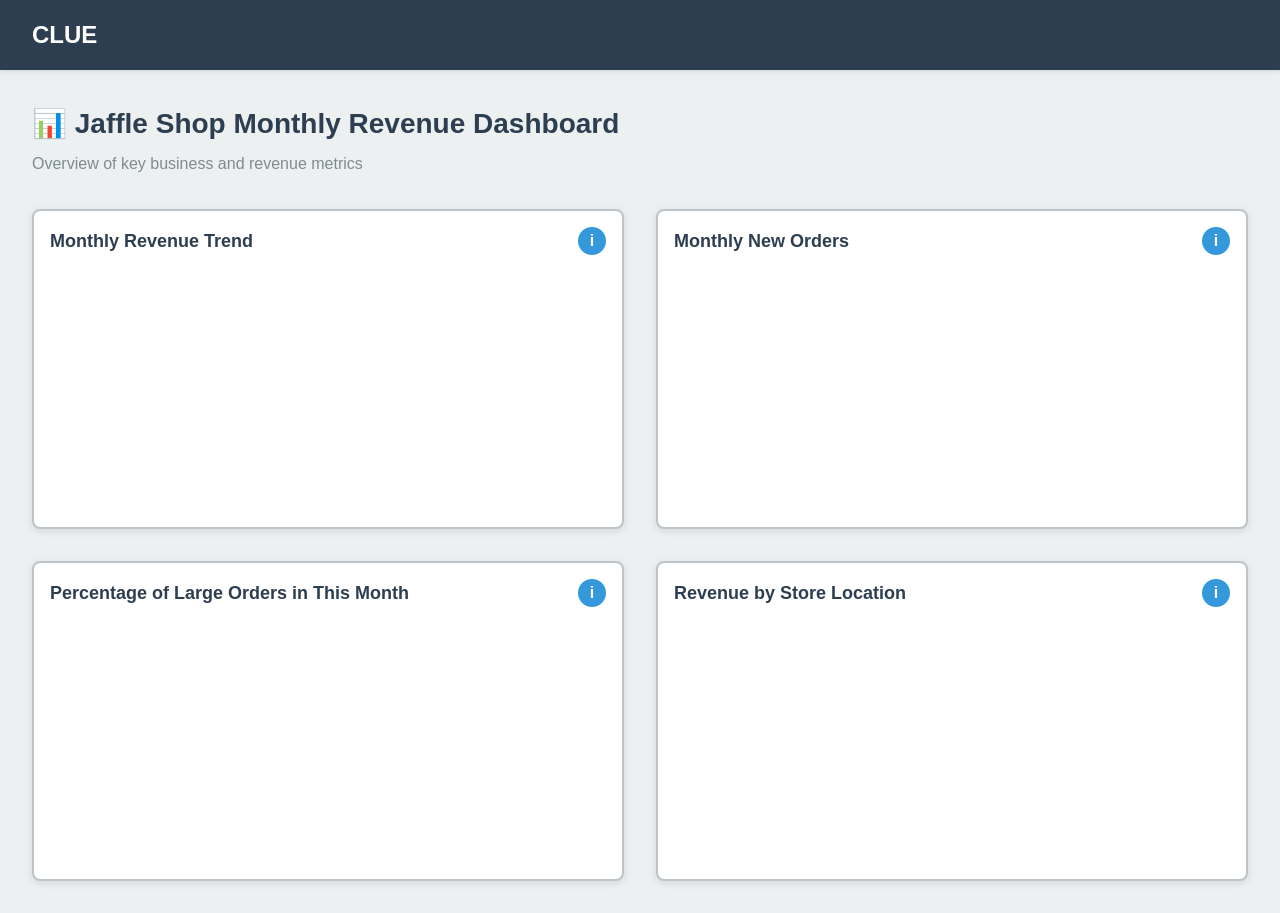
<file: app/index.html>
<!DOCTYPE html>
<html lang="en">
<head>
    <meta charset="UTF-8">
    <meta name="viewport" content="width=device-width, initial-scale=1.0">
    <title>Analytics Dashboard</title>
    <link rel="stylesheet" href="styles/main.css">
    <link rel="stylesheet" href="styles/dashboard.css">
    <link rel="stylesheet" href="styles/modal.css">
</head>
<body>
    <!-- Header -->
    <header class="header">
        <h1>CLUE</h1>
    </header>

    <!-- Main Dashboard Content -->
    <main class="dashboard">
        <!-- Dashboard Title Section -->
        <div class="dashboard-title">
            <h2>📊 Jaffle Shop Monthly Revenue Dashboard</h2>
            <p class="dashboard-subtitle">
                Overview of key business and revenue metrics
            </p>
        </div>

        <div class="dashboard-container">

            <!-- Chart 1: Revenue Trend -->
            <div class="chart-card">
                <div class="chart-header">
                    <h2>Monthly Revenue Trend</h2>
                    <button class="info-icon" data-metric="total_revenue" aria-label="View metric details">
                        <span>i</span>
                    </button>
                </div>
                <div id="chart-revenue" class="chart-content"></div>
            </div>

            <!-- Chart 2: Monthly New Orders -->
            <div class="chart-card">
                <div class="chart-header">
                    <h2>Monthly New Orders</h2>
                    <button class="info-icon" data-metric="new-orders" aria-label="View metric details">
                        <span>i</span>
                    </button>
                </div>
                <div id="chart-new-orders" class="chart-content"></div>
            </div>

            <!-- Chart 3: Pct of large orders -->
            <div class="chart-card">
                <div class="chart-header">
                    <h2>Percentage of Large Orders in This Month</h2>
                    <button class="info-icon" data-metric="large-order-pct" aria-label="View metric details">
                        <span>i</span>
                    </button>
                </div>
                <div id="chart-large-number" class="chart-content"></div>
            </div>

            <!-- Chart 4:Revenue by Store Location -->
            <div class="chart-card">
                <div class="chart-header">
                    <h2>Revenue by Store Location</h2>
                    <button class="info-icon" data-metric="store-revenue" aria-label="View metric details">
                        <span>i</span>
                    </button>
                </div>
                <div id="chart-store-revenue" class="chart-content"></div>
            </div>
        </div>
    </main>

    <!-- Modal for Transformation Details -->
    <div id="transformation-modal" class="modal hidden">
        <div class="modal-content">
            <div class="modal-header">
                <h2 id="modal-title">Metric Transformation</h2>
                <button class="close-button" aria-label="Close modal">&times;</button>
            </div>

            <!-- Transformation Summary Section -->
            <section class="summary-section">
                <h3>📄 Transformation Summary</h3>
                <div id="summary-content" class="summary-content">
                    <!-- AI-generated summary will be inserted here -->
                </div>
            </section>

            <!-- DAG Visualization Section -->
            <section class="dag-section">
                <h3>🔗 Transformation Lineage</h3>
                <div id="dag-container" class="dag-container">
                    <!-- D3.js DAG will be rendered here -->
                </div>
            </section>
        </div>
    </div>

    <!-- D3.js Library -->
    <script src="https://d3js.org/d3.v7.min.js"></script>

    <!-- Application Scripts -->
    <script type="module" src="js/main.js"></script>
</body>
</html>
</file>
<file: app/styles/main.css>
/* Global Styles */
* {
    margin: 0;
    padding: 0;
    box-sizing: border-box;
}

body {
    font-family: -apple-system, BlinkMacSystemFont, 'Segoe UI', Arial, sans-serif;
    background-color: #ecf0f1;
    color: #2c3e50;
    line-height: 1.6;
}

/* Header */
.header {
    background-color: #2c3e50;
    padding: 1rem 2rem;
    box-shadow: 0 2px 4px rgba(0, 0, 0, 0.1);
}

.header h1 {
    color: white;
    font-size: 1.5rem;
    font-weight: bold;
}

/* Utility Classes */
.hidden {
    display: none !important;
}

/* Button Styles */
button {
    cursor: pointer;
    border: none;
    background: none;
    font-family: inherit;
}

button:focus {
    outline: 2px solid #3498db;
    outline-offset: 2px;
}

/* Chart Content */
.chart-content {
    width: 100%;
    height: 100%;
}

/* D3 Tooltips */
.tooltip {
    position: absolute;
    padding: 8px 12px;
    background-color: rgba(0, 0, 0, 0.8);
    color: white;
    border-radius: 4px;
    font-size: 12px;
    pointer-events: none;
    opacity: 0;
    transition: opacity 0.2s;
}

.tooltip.visible {
    opacity: 1;
}
</file>
<file: app/styles/dashboard.css>
.dashboard {
    padding: 0 2rem 2rem;   /* same horizontal padding as header (2rem) */
}

.dashboard-title,
.dashboard-container {
    max-width: 1400px;      /* shared content width */
    margin: 0 auto;         /* center both blocks */
}

/* Dashboard Title Section */
.dashboard-title {
    width: 100%;
    max-width: 1400px;
    padding-top: 2rem;
}

.dashboard-title h2 {
    font-size: 1.75rem;
    font-weight: 700;
    color: #2c3e50;
    margin-bottom: 0.25rem;
}

.dashboard-subtitle {
    font-size: 1rem;
    color: #7f8c8d;
}

/* Dashboard Layout */
.dashboard-container {
    display: grid;
    grid-template-columns: repeat(2, 1fr);
    gap: 2rem;
    padding-top: 2rem;
    max-width: 1400px;
}

/* Chart Cards */
.chart-card {
    background-color: white;
    border-radius: 8px;
    border: 2px solid #bdc3c7;
    box-shadow: 0 2px 8px rgba(0, 0, 0, 0.1);
    padding: 1rem;
    display: flex;
    flex-direction: column;
    min-height: 320px;
}

.chart-card:nth-child(3),
.chart-card:nth-child(4) {
    min-height: 320px;
}

/* Chart Header */
.chart-header {
    display: flex;
    justify-content: space-between;
    align-items: center;
    margin-bottom: 1rem;
}

.chart-header h2 {
    font-size: 1.125rem;
    font-weight: bold;
    color: #2c3e50;
}

/* Info Icon Button */
.info-icon {
    width: 28px;
    height: 28px;
    border-radius: 50%;
    background-color: #3498db;
    color: white;
    display: flex;
    align-items: center;
    justify-content: center;
    font-weight: bold;
    font-size: 1rem;
    transition: transform 0.2s, background-color 0.2s;
    flex-shrink: 0;
}

.info-icon:hover {
    background-color: #2980b9;
    transform: scale(1.1);
}

.info-icon:active {
    transform: scale(0.95);
}

/* Chart Content Area */
.chart-content {
    flex: 1;
    position: relative;
}

/* Responsive Design */
@media (max-width: 1024px) {
    .dashboard-container {
        grid-template-columns: 1fr;
    }
}

/* D3 Chart Specific Styles */
.chart-content svg {
    width: 100%;
    height: 100%;
}

.chart-content .axis path,
.chart-content .axis line {
    stroke: #95a5a6;
}

.chart-content .axis text {
    fill: #7f8c8d;
    font-size: 12px;
}

.chart-content .line {
    fill: none;
    stroke-width: 2px;
}

.chart-content .bar {
    transition: opacity 0.2s;
}

.chart-content .bar:hover {
    opacity: 0.8;
}
</file>
<file: app/styles/modal.css>
/* Modal Overlay */
.modal {
    position: fixed;
    top: 0;
    left: 0;
    width: 100%;
    height: 100%;
    background-color: rgba(0, 0, 0, 0.5);
    display: flex;
    align-items: center;
    justify-content: center;
    z-index: 1000;
    padding: 2rem;
}

/* Modal Content Container */
.modal-content {
    background-color: white;
    border-radius: 12px;
    border: 3px solid #34495e;
    width: 95%;
    max-height: 90vh;
    overflow-y: auto;
    box-shadow: 0 10px 40px rgba(0, 0, 0, 0.3);
}

/* Modal Header */
.modal-header {
    background-color: #34495e;
    color: white;
    padding: 1.5rem 2rem;
    border-radius: 9px 9px 0 0;
    display: flex;
    justify-content: space-between;
    align-items: center;
    position: sticky;
    top: 0;
    z-index: 10;
}

.modal-header h2 {
    font-size: 1.25rem;
    font-weight: bold;
}

.close-button {
    width: 40px;
    height: 40px;
    border-radius: 50%;
    background-color: #e74c3c;
    color: white;
    font-size: 1.5rem;
    display: flex;
    align-items: center;
    justify-content: center;
    transition: background-color 0.2s;
}

.close-button:hover {
    background-color: #c0392b;
}

/* Summary Section */
.summary-section {
    padding: 2rem;
    background-color: #f8f9fa;
    border-bottom: 1px solid #dee2e6;
}

.summary-section h3 {
    font-size: 1rem;
    color: #2c3e50;
    margin-bottom: 1rem;
}

.summary-content {
    background-color: white;
    padding: 1.5rem;
    border-radius: 6px;
    border: 1px solid #dee2e6;
    line-height: 1.8;
    color: #495057;
}

.summary-content p {
    margin-bottom: 1rem;
}

.summary-content strong {
    color: #2c3e50;
}

.summary-content ul {
    margin-left: 1.5rem;
    margin-bottom: 1rem;
}

.summary-content li {
    margin-bottom: 0.5rem;
}

/* DAG Section */
.dag-section {
    padding: 2rem;
}

.dag-section h3 {
    font-size: 1rem;
    color: #2c3e50;
    margin-bottom: 1rem;
}

.dag-container {
    background-color: white;
    border: 1px solid #dee2e6;
    border-radius: 6px;
    min-height: 400px;
    position: relative;
    overflow: visible;
}

/* DAG SVG Styles */
.dag-container svg {
    width: 100%;
    height: 100%;
}

/* DAG Node Styles */
.node-rect {
    stroke-width: 2px;
    cursor: pointer;
    transition: opacity 0.2s;
}

.node-rect:hover {
    opacity: 0.8;
}

.node-text {
    font-size: 12px;
    font-weight: 600;
    pointer-events: none;
    user-select: none;
}

.node-subtext {
    font-size: 10px;
    fill: #495057;
    pointer-events: none;
    user-select: none;
}

/* DAG Link Styles */
.link {
    fill: none;
    stroke: #7f8c8d;
    stroke-width: 2px;
}

.link-arrow {
    fill: #7f8c8d;
}

.link-label {
    font-size: 11px;
    fill: #555;
    pointer-events: none;
}

/* Layer Labels */
.layer-label {
    font-size: 11px;
    font-weight: bold;
    fill: #6c757d;
    text-transform: uppercase;
}

/* Operation Node (Circle/Ellipse) */
.operation-node {
    fill: #f0f3f4;
    stroke: #34495e;
    stroke-width: 2px;
}

.operation-text {
    font-size: 18px;
    font-weight: bold;
    fill: #2c3e50;
    text-anchor: middle;
    dominant-baseline: middle;
}

/* Responsive Modal */
@media (max-width: 768px) {
    .modal {
        padding: 1rem;
    }

    .modal-content {
        max-height: 95vh;
    }

    .summary-section,
    .dag-section {
        padding: 1rem;
    }
}
</file>
